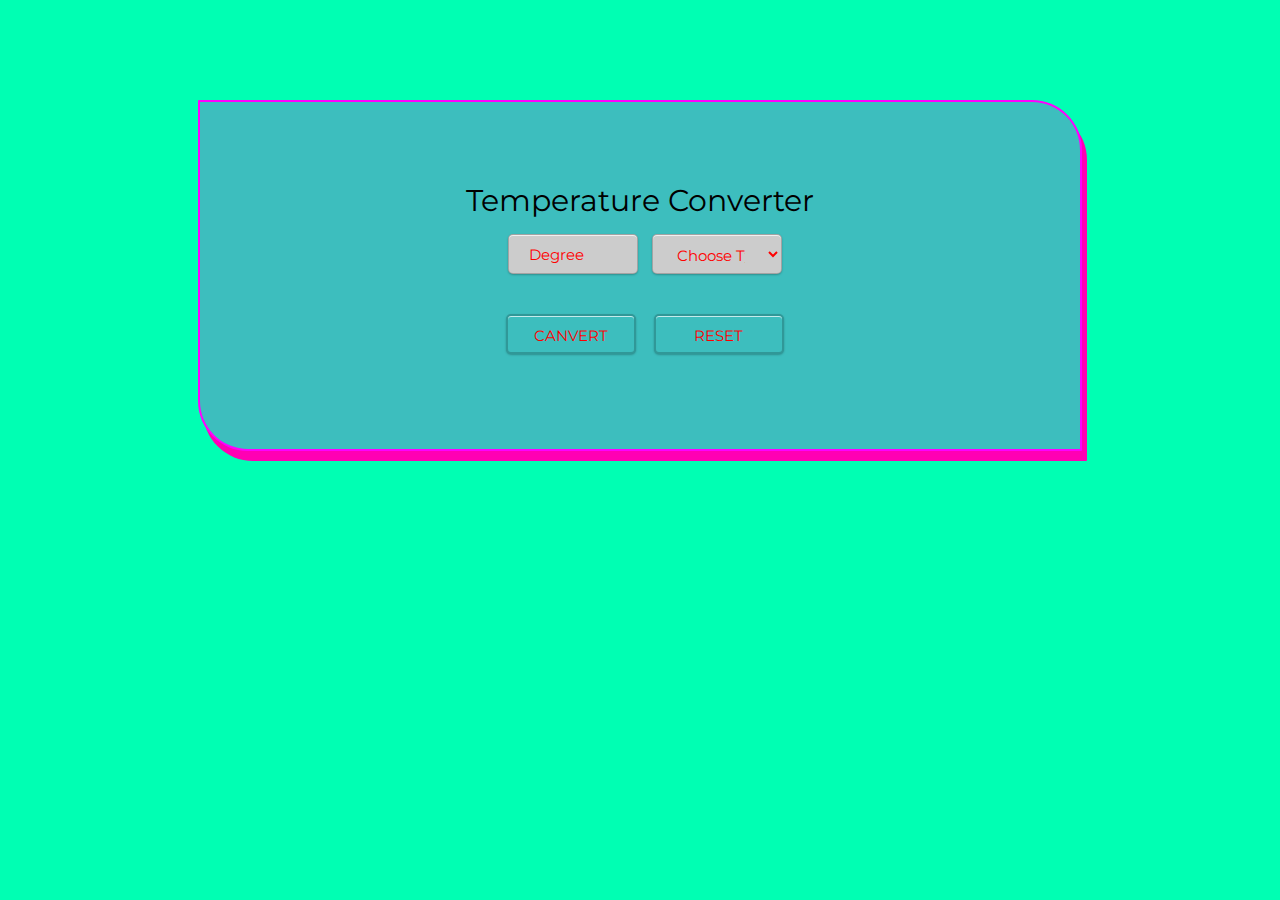
<file: Lavel 1/oibsip_Task-3/index.html>
<!DOCTYPE html>
<html lang="en">

<head>
    <meta charset="UTF-8">
    <meta http-equiv="X-UA-Compatible" content="IE=edge">
    <meta name="viewport" content="width=device-width, initial-scale=1.0">
    <title>TEMPERATURE CANVERTAR</title>
    <link rel="stylesheet" href="style.css">
</head>

<body>
    <form id="templabel" onsubmit="cal1(); return false">
        <label for="temp">Temperature Converter</label> <br>
        <input name="tempinput" id="tempinput" type="number" placeholder="Degree" color="red">

        <select name="tempselect" id="tempselect">
        <option value="" disabled selected hidden>Choose Type</option>
        <option value=" 1">°Celsius</option>
            <option value="2">°Fahrenheit</option>
        </select> <br>

        <input name="CANVERT" type="SUBMIT" value="CANVERT">&nbsp;

        <input name="RESET" type="reset" value="RESET"><br>
        <span id="result"></span>
    </form>
    <script src="script.js"></script>
</body>

</html>
</file>
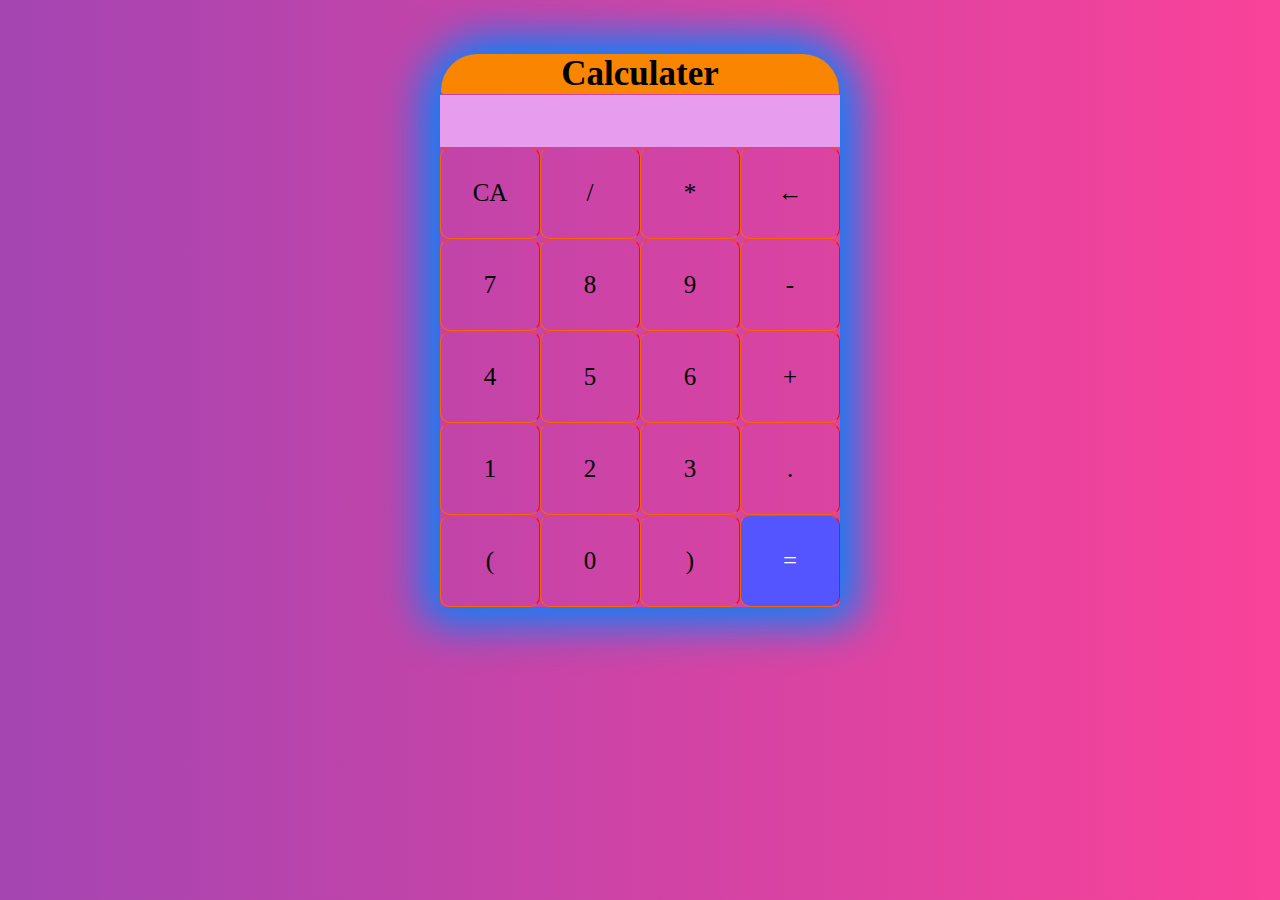
<file: Lavel 2/oibsip_Task-1/index.html>
<html lang="en">
<head>
    <meta charset="UTF-8">
    <meta name="viewport" content="width=device-width, initial-scale=1.0">
    <title>My Calculator</title>
    <link rel="stylesheet" href="style.css">
</head>
<body>
    <section>
        <div class="cont">
            <h1>Calculater</h1>
            <div id="DIS"></div>
            <div class="buts">
                <div class="but">CA</div>
                <div class="but">/</div>
                <div class="but">*</div>
                <div class="but">&larr;</div>
                <div class="but">7</div>
                <div class="but">8</div>
                <div class="but">9</div>
                <div class="but">-</div>
                <div class="but">4</div>
                <div class="but">5</div>
                <div class="but">6</div>
                <div class="but">+</div>
                <div class="but">1</div>
                <div class="but">2</div>
                <div class="but">3</div>
                <div class="but">.</div>
                <div class="but">(</div>
                <div class="but">0</div>
                <div class="but">)</div>
                <div id="EQ" class="but">=</div>
            </div>
        </div>
    </section>
    <script src="index.js"></script>
</body>
</html>
</file>
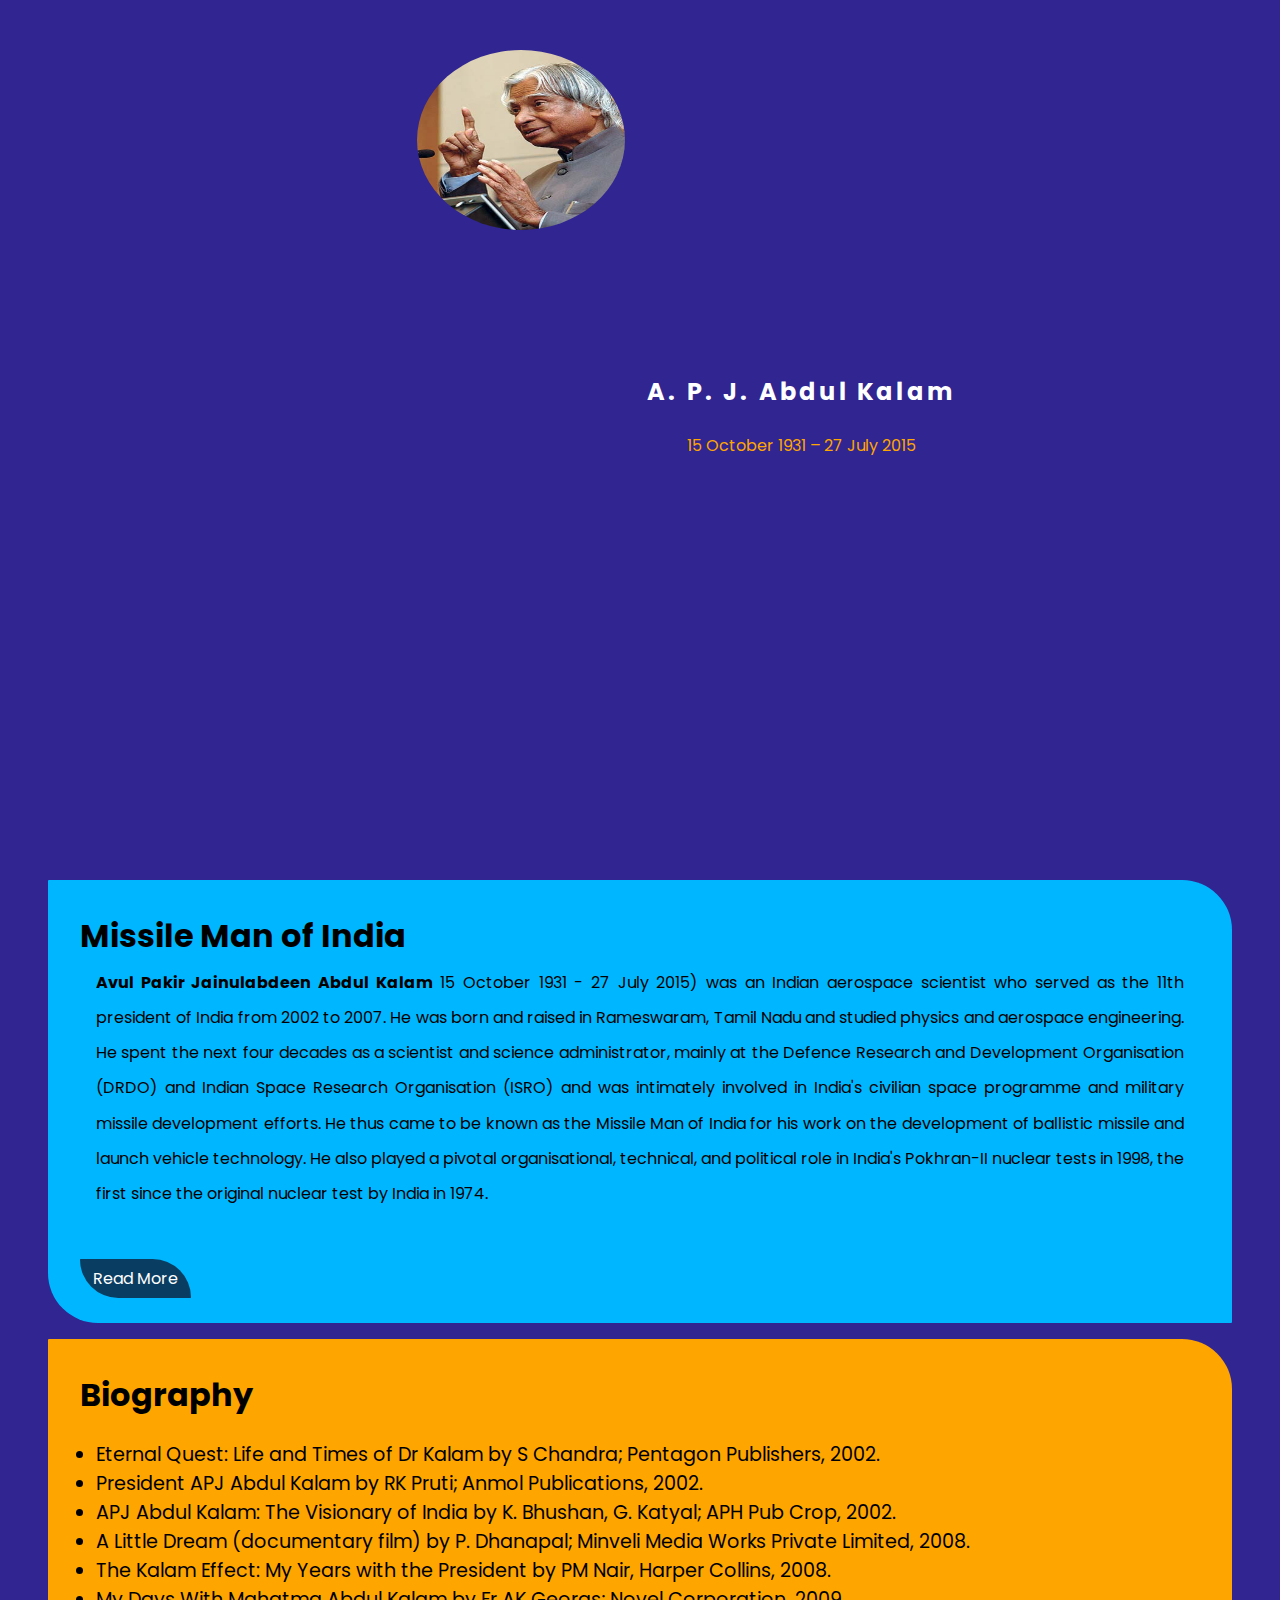
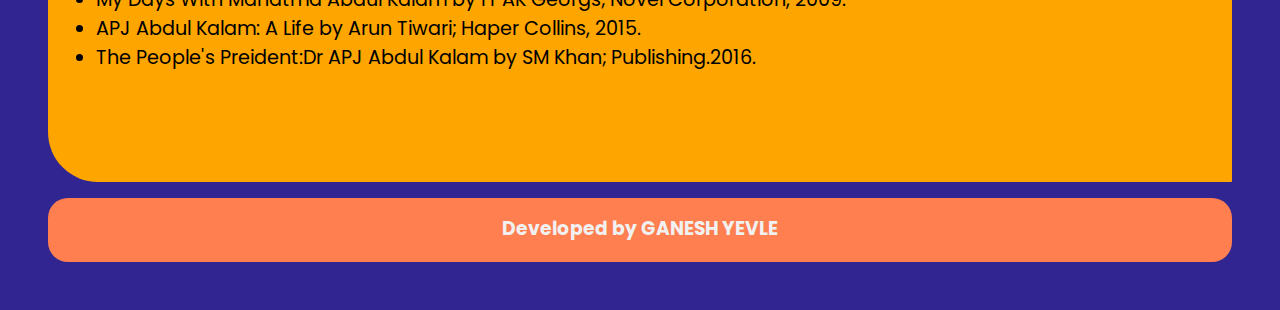
<file: Lavel 2/oibsip_Task-2/index.html>
<!DOCTYPE html>
<html lang="en">

<head>
    <meta charset="UTF-8">
    <meta http-equiv="X-UA-Compatible" content="IE=edge">
    <meta name="viewport" content="width=device-width, initial-scale=1.0">
    <title>Tribute Page</title>

    <link rel="stylesheet" href="style.css">
</head>

<body>
    <header>
        <img src="img/APJ-2008.jpg" alt="APJ Image">
    </header>
    <header class="apj">
        <h2>A. P. J. Abdul Kalam</h2>
        <p>15 October 1931 – 27 July 2015</p>
    </header>
    <div class="container">
        <div class="pro">

            <h1>Missile Man of India</h1>
            <p><b>Avul Pakir Jainulabdeen Abdul Kalam</b> 15 October 1931 - 27 July 2015) was an Indian aerospace
                scientist who served as the 11th president of India from 2002 to 2007.
                He was born and raised in Rameswaram, Tamil Nadu and studied physics and aerospace engineering. He spent
                the next four decades as a scientist and science administrator, mainly at the Defence Research and
                Development Organisation (DRDO) and Indian Space Research Organisation (ISRO) and was intimately
                involved in India's civilian space programme and military missile development efforts. He thus came to
                be known as the Missile Man of India for his work on the development of ballistic missile and launch
                vehicle technology. He also played a pivotal organisational, technical, and political role in India's
                Pokhran-II nuclear tests in 1998, the first since the original nuclear test by India in 1974.</p>
            <br><br>
            <a href="https://en.wikipedia.org/wiki/A._P._J._Abdul_Kalam">Read More</a>
        </div>
        <div class="Bio">
            <h1>Biography</h1>

            <ul>
                <li>Eternal Quest: Life and Times of Dr Kalam by S Chandra; Pentagon Publishers, 2002.</li>
                <li>President APJ Abdul Kalam by RK Pruti; Anmol Publications, 2002.</li>
                <li>APJ Abdul Kalam: The Visionary of India by K. Bhushan, G. Katyal; APH Pub Crop, 2002.</li>
                <li>A Little Dream (documentary film) by P. Dhanapal; Minveli Media Works Private Limited, 2008.</li>
                <li>The Kalam Effect: My Years with the President by PM Nair, Harper Collins, 2008.</li>
                <li>My Days With Mahatma Abdul Kalam by Fr AK Georgs; Novel Corporation, 2009.</li>
                <li>APJ Abdul Kalam: A Life by Arun Tiwari; Haper Collins, 2015.</li>
                <li> The People's Preident:Dr APJ Abdul Kalam by SM Khan; Publishing.2016.</li>
            </ul>
        </div>
        <footer>
            <h3>Developed by GANESH YEVLE</h3>
        </footer>
    </div>
</body>
</html>
</file>
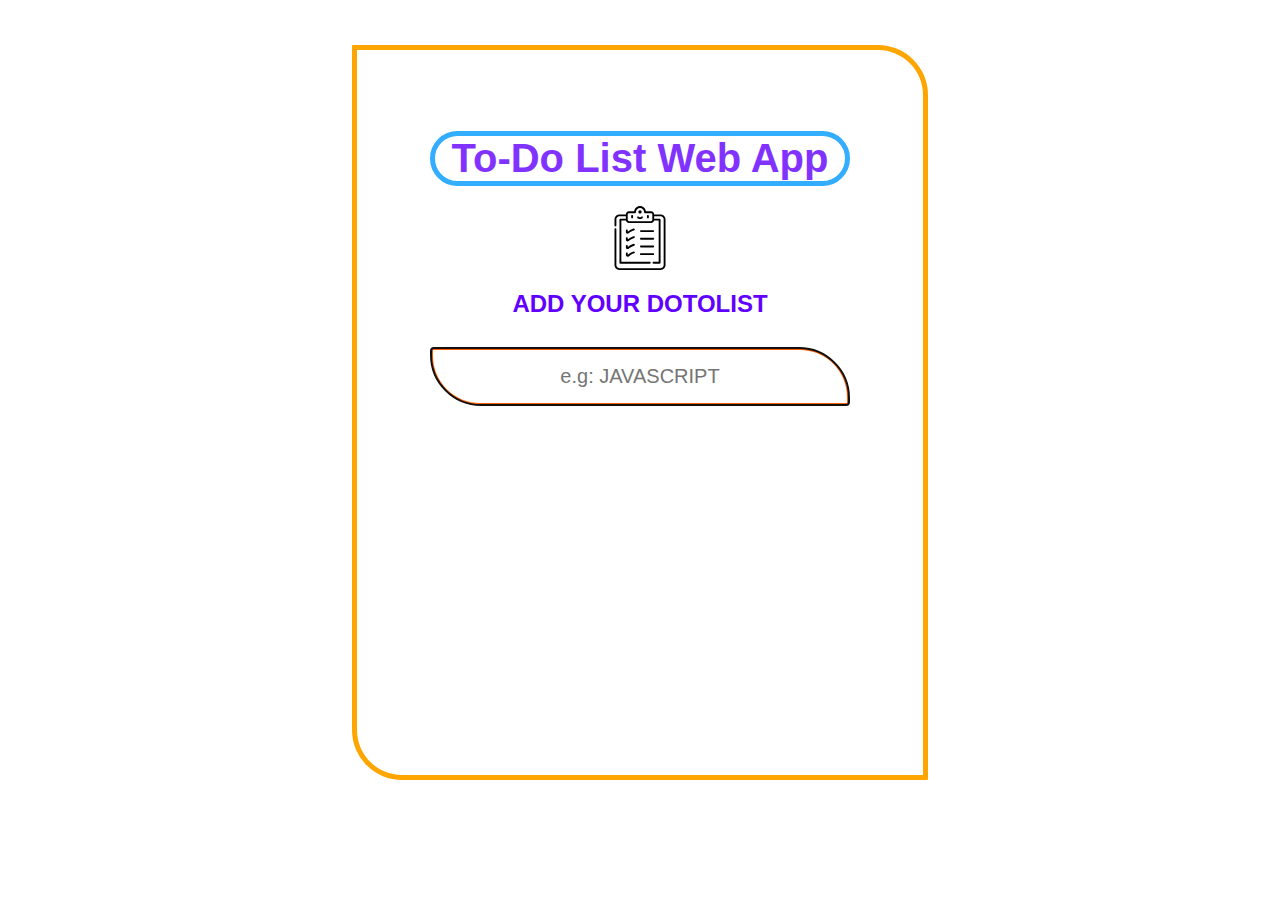
<file: Lavel 2/oibsip_Task-3/index.html>
<!DOCTYPE html>
<html lang="en">
<head>
  <meta charset="UTF-8">
  <meta http-equiv="X-UA-Compatible" content="IE=edge">
  <meta name="viewport" content="width=device-width, initial-scale=1.0">
  <title>TODOLIST</title>
  <link rel="stylesheet" href="style.css">
</head>
<body>
  <main>
    <div class="container">
      <h2 class="T">To-Do List Web App</h2>
      <ul class="TL JTL"></ul>
      <div class="ES">
        <svg class="CI"><use href="#CI"></use></svg>
        <h2 class="EST">ADD YOUR DOTOLIST</h2>
      </div>

      <form class="JF">
        <input autofocus type="text" aria-label="Enter a new todo item" placeholder="e.g: JAVASCRIPT" class="js-todo-input">
      </form>
    </div>
  </main>
  
  <svg>
    <defs>
      <symbol id="CI" viewBox="-52 0 512 512"><path d="m217.140625 47.226562c0 7.1875-5.832031 13.015626-13.019531 13.015626-7.191406 0-13.019532-5.828126-13.019532-13.015626 0-7.191406 5.828126-13.019531 13.019532-13.019531 7.1875 0 13.019531 5.828125 13.019531 13.019531zm0 0"/><path d="m140.917969 98.820312c4.144531 0 7.5-3.355468 7.5-7.5v-11.4375c0-4.140624-3.355469-7.5-7.5-7.5-4.140625 0-7.5 3.359376-7.5 7.5v11.4375c0 4.144532 3.359375 7.5 7.5 7.5zm0 0"/><path d="m267.320312 98.820312c4.144532 0 7.5-3.355468 7.5-7.5v-11.4375c0-4.140624-3.355468-7.5-7.5-7.5-4.140624 0-7.5 3.359376-7.5 7.5v11.4375c0 4.144532 3.359376 7.5 7.5 7.5zm0 0"/><path d="m204.121094 104.925781c8.242187 0 15.984375-3.449219 21.246094-9.464843 2.726562-3.117188 2.40625-7.855469-.710938-10.582032-3.121094-2.726562-7.855469-2.410156-10.582031.710938-2.410157 2.753906-6.039063 4.335937-9.953125 4.335937-3.917969 0-7.542969-1.582031-9.953125-4.335937-2.726563-3.121094-7.464844-3.4375-10.582031-.710938-3.121094 2.726563-3.4375 7.464844-.710938 10.582032 5.257812 6.015624 13 9.464843 21.246094 9.464843zm0 0"/><path d="m162.492188 184.390625c-1.308594-3.929687-5.558594-6.054687-9.484376-4.742187-21.402343 7.132812-37.015624 17.507812-46.878906 25.582031v-9.789063c0-4.140625-3.359375-7.5-7.5-7.5s-7.5 3.359375-7.5 7.5v12.710938c0 11.421875 13.816406 17.8125 22.5 10.359375 8.640625-7.410157 23.304688-17.695313 44.121094-24.636719 3.929688-1.308594 6.054688-5.554688 4.742188-9.484375zm0 0"/><path d="m211.460938 208.035156h98.148437c4.144531 0 7.5-3.359375 7.5-7.5s-3.355469-7.5-7.5-7.5h-98.148437c-4.140626 0-7.5 3.359375-7.5 7.5s3.359374 7.5 7.5 7.5zm0 0"/><path d="m162.492188 245.972656c-1.308594-3.929687-5.558594-6.054687-9.484376-4.746094-21.402343 7.136719-37.015624 17.511719-46.878906 25.585938v-9.789062c0-4.144532-3.359375-7.5-7.5-7.5s-7.5 3.355468-7.5 7.5v12.710937c0 11.40625 13.8125 17.808594 22.5 10.359375 8.640625-7.410156 23.304688-17.699219 44.121094-24.636719 3.929688-1.308593 6.054688-5.554687 4.742188-9.484375zm0 0"/><path d="m211.460938 269.617188h98.148437c4.144531 0 7.5-3.359376 7.5-7.5 0-4.144532-3.355469-7.5-7.5-7.5h-98.148437c-4.140626 0-7.5 3.355468-7.5 7.5 0 4.140624 3.359374 7.5 7.5 7.5zm0 0"/><path d="m162.492188 307.554688c-1.308594-3.929688-5.558594-6.054688-9.484376-4.746094-21.402343 7.136718-37.015624 17.511718-46.878906 25.585937v-9.789062c0-4.144531-3.359375-7.5-7.5-7.5s-7.5 3.355469-7.5 7.5v12.710937c0 11.402344 13.8125 17.808594 22.5 10.359375 8.640625-7.410156 23.308594-17.699219 44.121094-24.636719 3.929688-1.308593 6.054688-5.554687 4.742188-9.484374zm0 0"/><path d="m211.460938 331.199219h98.148437c4.144531 0 7.5-3.359375 7.5-7.5 0-4.144531-3.355469-7.5-7.5-7.5h-98.148437c-4.140626 0-7.5 3.355469-7.5 7.5 0 4.140625 3.359374 7.5 7.5 7.5zm0 0"/><path d="m98.628906 372.6875c-4.140625 0-7.5 3.359375-7.5 7.5v12.710938c0 11.402343 13.808594 17.820312 22.5 10.359374 8.640625-7.410156 23.308594-17.699218 44.121094-24.636718 3.929688-1.308594 6.054688-5.558594 4.746094-9.484375-1.3125-3.933594-5.558594-6.054688-9.488282-4.746094-21.398437 7.132813-37.015624 17.511719-46.878906 25.582031v-9.789062c0-4.140625-3.359375-7.496094-7.5-7.496094zm0 0"/><path d="m211.460938 392.777344h98.148437c4.144531 0 7.5-3.355469 7.5-7.5 0-4.140625-3.355469-7.5-7.5-7.5h-98.148437c-4.140626 0-7.5 3.359375-7.5 7.5 0 4.144531 3.359374 7.5 7.5 7.5zm0 0"/><path d="m369.109375 67.765625h-51.667969v-1.007813c0-13.617187-11.078125-24.695312-24.695312-24.695312h-41.683594c-2.578125-23.621094-22.648438-42.0625-46.941406-42.0625-24.296875 0-44.363282 18.441406-46.945313 42.0625h-41.679687c-13.617188 0-24.695313 11.078125-24.695313 24.695312v1.007813h-51.671875c-21.574218 0-39.128906 17.554687-39.128906 39.128906v48.898438c0 4.140625 3.359375 7.5 7.5 7.5s7.5-3.359375 7.5-7.5v-48.898438c0-13.304687 10.824219-24.128906 24.128906-24.128906h51.671875v18.847656h-43.507812c-4.144531 0-7.5 3.359375-7.5 7.5v345.066407c0 4.140624 3.355469 7.5 7.5 7.5h234.792969c4.144531 0 7.5-3.359376 7.5-7.5 0-4.144532-3.355469-7.5-7.5-7.5h-227.292969v-330.066407h36.472656c.003906.019531.011719.039063.015625.058594.007812.039063.011719.078125.019531.113281 2.320313 11.316406 12.648438 19.726563 24.195313 19.726563h177.25c11.441406 0 21.882812-8.457031 24.191406-19.726563.007812-.035156.015625-.074218.023438-.113281.003906-.019531.007812-.035156.011718-.058594h36.476563v330.066407h-41.359375c-4.144532 0-7.5 3.355468-7.5 7.5 0 4.140624 3.355468 7.5 7.5 7.5h48.859375c4.140625 0 7.5-3.359376 7.5-7.5v-345.066407c0-4.140625-3.359375-7.5-7.5-7.5h-43.507813v-18.847656h51.671875c13.304688 0 24.128907 10.824219 24.128907 24.128906v365.976563c0 13.304687-10.824219 24.128906-24.128907 24.128906h-329.984375c-13.304687 0-24.128906-10.824219-24.128906-24.128906v-287.082032c0-4.140624-3.359375-7.5-7.5-7.5s-7.5 3.359376-7.5 7.5v287.082032c0 21.574218 17.554688 39.128906 39.128906 39.128906h329.980469c21.578125 0 39.128906-17.554688 39.128906-39.128906v-365.976563c.003907-21.574219-17.550781-39.128906-39.128906-39.128906zm-263.308594-1.007813c0-5.347656 4.347657-9.695312 9.695313-9.695312h48.972656c5.792969 0 7.425781-5.015625 7.425781-9.839844 0-17.765625 14.457031-32.222656 32.226563-32.222656 17.765625 0 32.222656 14.453125 32.222656 32.222656 0 4.8125 1.691406 9.839844 7.425781 9.839844h48.976563c5.347656 0 9.695312 4.347656 9.695312 9.695312v42.355469c0 1.875.128906 3.769531-.4375 5.582031-1.226562 3.945313-4.914062 6.816407-9.257812 6.816407h-177.25c-4.34375 0-8.03125-2.871094-9.261719-6.816407-.558594-1.796874-.433594-3.71875-.433594-5.582031zm0 0"/></symbol>
      
      <symbol id="DI" viewBox="-52 0 512 512"><path d="m224 0c-123.710938 0-224 100.289062-224 224s100.289062 224 224 224 224-100.289062 224-224c-.132812-123.65625-100.34375-223.867188-224-224zm124.449219 325.824219c4.15625 4.015625 5.828125 9.964843 4.363281 15.558593s-5.835938 9.964844-11.429688 11.429688-11.542968-.207031-15.558593-4.363281l-101.824219-101.824219-101.824219 101.824219c-6.277343 6.0625-16.257812 5.976562-22.429687-.195313s-6.257813-16.152344-.195313-22.429687l101.824219-101.824219-101.824219-101.824219c-4.15625-4.015625-5.828125-9.964843-4.363281-15.558593s5.835938-9.964844 11.429688-11.429688 11.542968.207031 15.558593 4.363281l101.824219 101.824219 101.824219-101.824219c6.277343-6.0625 16.257812-5.976562 22.429687.195313s6.257813 16.152344.195313 22.429687l-101.824219 101.824219zm0 0" fill="#D80027"/></symbol>
    </defs>
  </svg>
  <script src="script.js"></script>
</body>
</html>
</file>
<file: Lavel 1/oibsip_Task-3/style.css>
@import url("https://fonts.googleapis.com/css2?family=Montserrat:wght@300;500;700&display=swap");

* {
   box-sizing: border-box;
   font-family: "Montserrat", sans-serif;
}

body {
   background-color: #00ffb3;
}
form {
   background-color:rgb(61, 190, 190);
   padding: 80px;
   width: 70%;
   margin: 100px auto;
   text-align: center;
   border-radius: 1px 50px;
	border: 2px solid rgb(255, 0, 255);
   box-shadow: 5px 10px rgb(255, 0, 179);
}
form:hover{
   background-color:orange;
}
#templabel label {
   font-size: 30px;
}
#tempinput {
   border: none;
   padding: 10px;
   height: 40px;
   width: 130px;
   font-size: 15px;
   margin-top: 20px;
   background-color: #FFFFFF;
   position: relative;
   box-shadow: 6px 6px 2px 2px #4e0a1d;
   margin:20px;
   border: 5px solid rgb(218, 111, 23);
   background: #CCC;
   border: 1px solid rgba(0,0,0,.2);
   box-shadow: inset 0 1px 0 rgba(255,255,255,.7), 0 1px 2px rgba(0,0,0,.25);
   border-radius: 5px;
   padding: 10px 20px;
   margin: 15px 0 15px 10px;
}
#tempselect {
   height: 40px;
   width: 130px;
   color: red;
   font-size: 15px;
   vertical-align: top;
   position: relative;
   box-shadow: 6px 6px 2px 2px #4e0a1d;
   background: #CCC;
   border: 1px solid rgba(0,0,0,.2);
   box-shadow: inset 0 1px 0 rgba(255,255,255,.7), 0 1px 2px rgba(0,0,0,.25);
   border-radius: 5px;
   padding: 10px 20px;
   margin: 15px 0 15px 10px;
}
::placeholder {
   color: red;
   opacity: 1;
}
[type="SUBMIT"] {
   height: 40px;
   width: 130px;
   color: red;
   margin-top: 20px;
   font-size: 15px;
   vertical-align: top;
   border: 5px solid rgb(218, 111, 23);
   display: inline-block;
   background-color: #FFFFFF;
   position: relative;
   box-shadow: 6px 6px 2px 2px #4e0a1d;
   cursor: pointer;
   background: rgb(61, 190, 190);;
   border: 2px solid rgba(0,0,0,.2);
   box-shadow: inset 0 1px 0 rgba(255,255,255,.7), 0 1px 2px rgba(0,0,0,.25);
   border-radius: 5px;
   padding: 10px 20px;
   margin: 25px 0 15px 10px;
}
[type="RESET"] {
   height: 40px;
   width: 130px;
   color: red;
   font-size: 15px;
   vertical-align: top;
   border: 5px solid rgb(218, 111, 23);
   display: inline-block;
   background-color: #FFFFFF;
   position: relative;
   cursor: pointer;
   background: rgb(61, 190, 190);;
   border: 2px solid rgba(0,0,0,.2);
   box-shadow: inset 0 1px 0 rgba(255,255,255,.7), 0 1px 2px rgba(0,0,0,.25);
   border-radius: 5px;
   padding: 10px 20px;
   margin: 25px 0 15px 10px;
}
[type="SUBMIT"]:hover{
   color: rgb(255, 0, 0);
}
#result {
   font-size: 30px;
}
</file>
<file: Lavel 2/oibsip_Task-1/style.css>
html{
    background:-webkit-linear-gradient(left,#a445b2, #fa4299);
}
.cont {
    max-width: 400px;
    margin: 6vh auto 0 auto;
    box-shadow: 0px 0px 43px 17px rgb(0, 132, 255);
    animation: pulse 1s infinite;
    border-radius: 50px 50px 5px 5px;
    border: 3px yellow;
}
h1{
    text-align: center;
    font-size: 35px;
    margin: 1px;
    background-color: #fa8500;
    border-radius: 50px 50px 1px 5px;
}
@keyframes pulse{
    0%{
        box-shadow: 0 0 0 0px rgba(0, 174, 255, 0.5);
    }
    100%{
        box-shadow: 0 0 0 30px hsla(157, 100%, 35%, 0.048);
    }
}

#DIS {
    text-align: right;
    height: 50px;
    line-height: 50px;
    padding: 1px 8px;
    font-size: 30px;
    background-color: rgb(231, 156, 238);
    
}

.buts {
    display: grid;
    grid-template-columns: 1fr 1fr 1fr 1fr;
    
}

.buts div {
    border-top: 1px solid rgb(255, 72, 0);
    border-right: 1px solid rgb(255, 0, 0);
    border-radius: 10px 10px 10px 10px;
}

.but {
    border: 0.5px solid rgb(250, 101, 2);
    line-height: 90px;
    text-align: center;
    font-size: 25px;
    cursor: pointer;
}

#EQ {
    background-color: rgb(85, 85, 255);
    color: white;
    
}
#EQ:hover{
    background-color:rgb(217, 255, 0);
}

.but:hover {
    background-color: #fa8500;
    color: rgb(238, 255, 0);
    transition: 0.5s ease-in-out;
}
</file>
<file: Lavel 2/oibsip_Task-2/style.css>
@import url('https://fonts.googleapis.com/css2?family=Poppins:wght@300&display=swap');

html{
    scroll-behavior: smooth;
}
*{
    padding: 0;
    margin: 0;
    box-sizing: border-box;
}
body{
    background: #302591;
    font-family: 'Poppins', sans-serif;
}
header{
    width: 80%;
    min-height: 100vh;
    display: flex;   
    align-items:center;
    flex-direction: column;
    margin:40px 9px;
    padding-top: 10px;
}
header img{
    width: 13rem;
    height:180px;
    border-radius: 60%;
    animation: pulse 1s infinite;
}
header h2{
    color: white;
    margin: 1.5rem 0;
    letter-spacing: 0.2rem;
    font-size: 1.5rem;
}
header p{
    color:rgb(255, 166, 0) ;
}
.apj{
    display: flex;   
    align-items:center;
    flex-direction: column;
    margin-top:-40rem;
    padding-left:35rem;
}
.container{
    width: 100%;
    min-height: 50vh;
    display: grid;
    grid-template-columns: 1fr 1fr 1fr;
    grid-template-rows: 1fr 1fr 0.1fr;
    gap: 1rem;
    grid-template-areas: "profile profile profile profile""edu edu edu edu""footer footer footer footer " ;
    margin-top:-28rem;
    padding: 3rem;
    }
.pro{
    background: rgb(0, 183, 255);
    color: black;
    grid-area: profile;
    padding:2rem;
    transition: 1s;
    border-radius: 1px 50px;       
}
.pro p{
    padding:0.3rem 1rem;
    text-align: justify;
    line-height: 2.2rem; 
}
.pro a{
    text-decoration: none;
    padding: 0.5rem 0.8rem;
    background: #0a3d62;
    color: white;
    border-radius: 1px 60px;
    transition: 1s;
    animation: pulse 1s infinite;
}
.pro a:hover{
    color: rgb(255, 81, 0);
    transform:scale(3.3) ;
}
.Bio{
    background: orange;
    color: black;
    padding:2rem;
    grid-area: edu;
    transition: 1s;
    border-radius: 1px 50px;
}
.Bio ul{
    margin: 1rem 0;
    padding: 0.3rem 1rem;
}
.Bio ul li{
    font-size: 1.2rem;
    cursor: pointer;
}
footer{
    color:rgb(241, 241, 241);
    background: coral;
    grid-area: footer;
    transition: 1s;
    border-radius: 20px 20px;
    padding: 1rem;
    height:4rem;
    text-align: center;
}
footer h3:hover{
    color: rgb(0, 238, 255);
    transform:scale(1.1) ;
}
.footer{
    text-align: center;
    animation: pulse 1s infinite;
}
@keyframes pulse{
    0%{
        box-shadow: 0 0 0 0px rgb(0,0,0,0.5);
    }
    100%{
        box-shadow: 0 0 0 30px rgba(0,0,0,0);
    }
}
@media only screen and (max-width:770px) {
    .container
    {
grid-template-columns:1fr;
grid-template-rows: 0.8fr 0.6fr 0.5fr ;
grid-template-areas: "profile" "edu" "footer";
}
    }
</file>
<file: Lavel 2/oibsip_Task-3/style.css>
html {
    box-sizing:border-box;
    border:orange; 
    border-width:5px; 
    border-style:solid;
    display: block;
    margin-left: auto;
    margin-right: auto;
    width: 45%;
    border-radius: 1px 50px;
    animation: pulse 1s infinite;
    margin-top: 5vh;  
  }
  *, *::before, *::after {
    box-sizing: inherit;
    margin: 0;
    padding: 0; 
  }
  body{
    font-family: 'Poppins', sans-serif;
    padding:63px;
  }
  .container {
    width: 100%;
    max-width: 500px;
    margin: 0 auto;
    padding-left: 10px;
    padding-right: 10px;
    color: rgb(98, 0, 255);
    height: 50vh;
    margin-top: 2vh;
    margin-bottom: 7vh;
    overflow-y: auto;
    
  }
  .T {
    opacity: 0.8;
    font-size: 40px;
    margin-bottom: 20px;
    text-align: center;
    border:rgb(0, 153, 255); 
    border-width:5px; 
    border-style:solid;
    border-radius: 50px 50px;
  }
  @keyframes pulse{
    0%{
        box-shadow: 0 0 0 0px rgba(236, 13, 13, 0.5);
    }
    100%{
        box-shadow: 0 0 0 20px rgba(219, 12, 12, 0);
    }
  }
  .T:hover{
    background-color: yellow;
  }
  svg {
    width: 64px;
    height: 64px;
  }
  .TL{
    list-style: none;
    margin-bottom: 20px;
  }
  .TI{
    margin-bottom: 10px;
    width: 100%;
    display: flex;
    align-items: center;
    justify-content: space-between;
  }
  .TI span {
    flex-grow: 1;
    margin-left: 10px;
    margin-right: 10px;
    font-size: 22px;
  }
  .D span {
    text-decoration: line-through;
  }
  input[type="checkbox"] {
    display: none;
  }
  .Tic {
    width: 30px;
    height: 30px;
    border: 3px solid rgb(255, 0, 0);
    border-radius: 10px 10px;
    display: inline-flex;
    justify-content: center;
    align-items: center;
    cursor: pointer;
  }
  .Tic::before {
    content: '✓';
    font-size: 20px;
    display: none;
  }
  .D .Tic::before {
    display: inline;
  }
  .DT {
    border: none;
    background-color: transparent;
    outline: none;
    cursor: pointer;
  } 
  .DT svg {
    width: 30px;
    height: 30px;
    pointer-events: none;
  } 
  form {
    width: 100%;
    display: flex;
    justify-content: space-between;
  } 
  input[type="text"] {
    width: 100%;
    padding: 15px;
    border-radius: 1px 50px;
    border: 3px solid rgb(255, 94, 0);
    text-align: center;
    color: red;
    font-size: 20px;
    animation: pulse 1s infinite;
    margin-top: 1vh;
  }  
  .ES {
    flex-direction: column;
    align-items: center;
    justify-content: center;
    display: none;
  } 
  .CI {
    margin-bottom: 20px;
  } 
  .EST, .empty-SD {
    margin-bottom: 20px;
  }
  .TL:empty {
    display: none;
  }
  .TL:empty + .ES {
    display: flex;
  }
</file>
